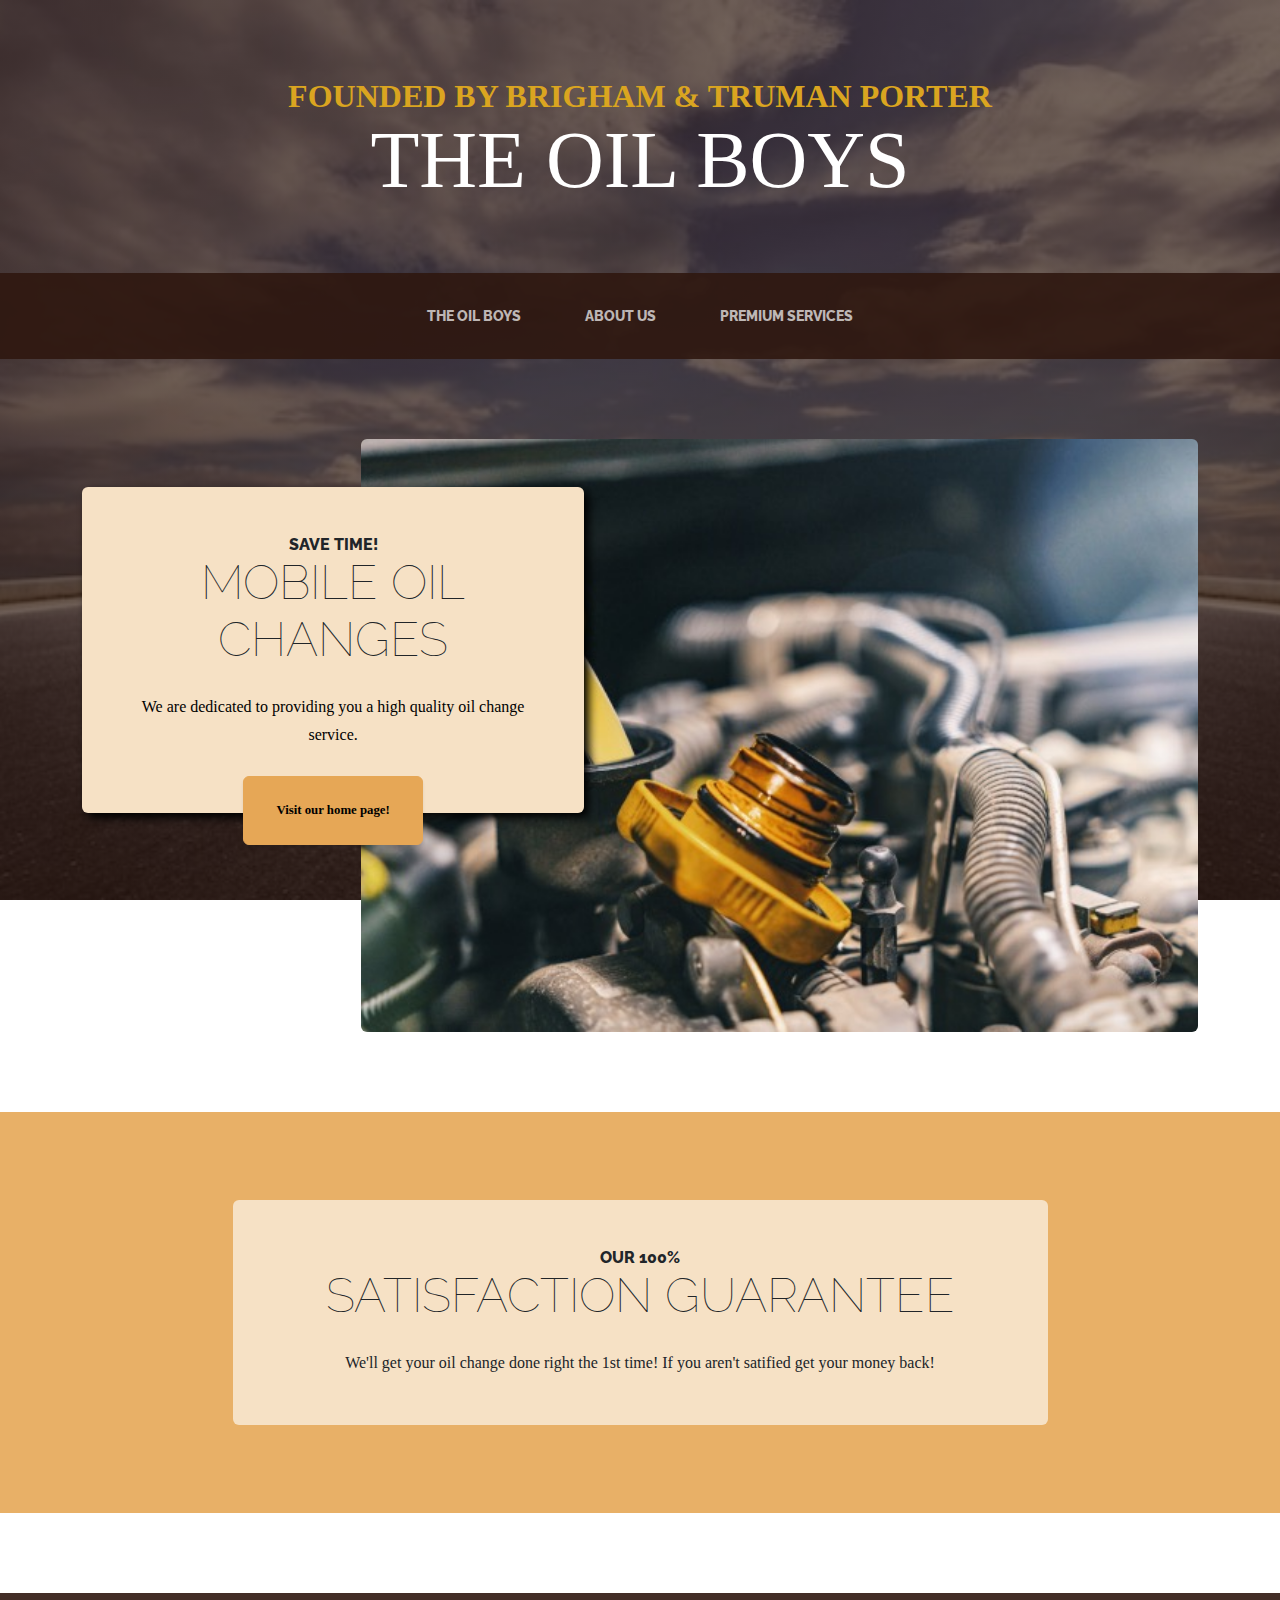
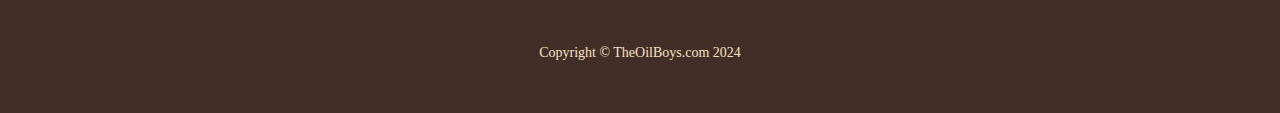
<file: index.html>
<!DOCTYPE html>
<html lang="en">
    <head>
        <meta charset="utf-8" />
        <meta name="viewport" content="width=device-width, initial-scale=1, shrink-to-fit=no" />
        <meta name="description" content="" />
        <meta name="author" content="" />
        <title>The Oil Boys</title>
        <link rel="icon" type="image/x-icon" href="assets/favicon.ico" />
        <!-- Google fonts-->
        <link href="https://fonts.googleapis.com/css?family=Raleway:100,100i,200,200i,300,300i,400,400i,500,500i,600,600i,700,700i,800,800i,900,900i" rel="stylesheet" />
        <link href="https://fonts.googleapis.com/css?family=Lora:400,400i,700,700i" rel="stylesheet" />
        <!-- Core theme CSS (includes Bootstrap)-->
        <link href="css/styles.css" rel="stylesheet" />
        <link rel="stylesheet" href="css/mystyles.css">
    </head>
    <body>
        <header>
            <h1 class="site-heading text-center text-faded d-none d-lg-block">
                <span class="site-heading-upper text-primary mb-3">Founded by Brigham & Truman Porter</span>
                <span class="site-heading-lower">The Oil Boys</span>
            </h1>
        </header>
        <!-- Navigation-->
        <nav class="navbar navbar-expand-lg navbar-dark py-lg-4" id="mainNav">
            <div class="container">
                <a class="navbar-brand text-uppercase fw-bold d-lg-none" href="index.html">The Oil Boys</a>
                <button class="navbar-toggler" type="button" data-bs-toggle="collapse" data-bs-target="#navbarSupportedContent" aria-controls="navbarSupportedContent" aria-expanded="false" aria-label="Toggle navigation"><span class="navbar-toggler-icon"></span></button>
                <div class="collapse navbar-collapse" id="navbarSupportedContent">
                    <ul class="navbar-nav mx-auto">
                        <li class="nav-item px-lg-4"><a class="nav-link text-uppercase" href="index.html">The Oil Boys</a></li>
                        <li class="nav-item px-lg-4"><a class="nav-link text-uppercase" href="about.html">About Us</a></li>
                        <li class="nav-item px-lg-4"><a class="nav-link text-uppercase" href="products.html">Premium Services</a></li>
                        <!-- <li class="nav-item px-lg-4"><a class="nav-link text-uppercase" href="store.html">Store</a></li> -->
                    </ul>
                </div>
            </div>
        </nav>
        <section class="page-section clearfix">
            <div class="container">
                <div class="intro">
                    <img class="intro-img img-fluid mb-3 mb-lg-0 rounded" src="assets/img/intro.jpg" height="250px" width="696px" alt="picture of oil being changed" />
                    <div class="intro-text left-0 text-center bg-faded p-5 rounded">
                        <h2 class="section-heading mb-4">
                            <span class="section-heading-upper">Save Time!</span>
                            <span class="section-heading-lower">Mobile Oil Changes</span>
                        </h2>
                        <p class="mb-3 notred">We are dedicated to providing you a high quality oil change service.</p>
                        <div class="intro-button mx-auto"><a class="btn btn-primary btn-xl" href="#!">Visit our home page!</a></div>
                    </div>
                </div>
            </div>
        </section>
        <section class="page-section cta">
            <div class="container">
                <div class="row">
                    <div class="col-xl-9 mx-auto">
                        <div class="cta-inner bg-faded text-center rounded">
                            <h2 class="section-heading mb-4">
                                <span class="section-heading-upper">Our 100%</span>
                                <span class="section-heading-lower">Satisfaction Guarantee</span>
                            </h2>
                            <p class="mb-0">We'll get your oil change done right the 1st time! If you aren't satified get your money back!</p>
                        </div>
                    </div>
                </div>
            </div>
        </section>
        <footer class="footer text-faded text-center py-5">
            <div class="container"><p class="m-0 small">Copyright &copy; TheOilBoys.com 2024</p></div>
        </footer>
        <!-- Bootstrap core JS-->
        <script src="https://cdn.jsdelivr.net/npm/bootstrap@5.2.3/dist/js/bootstrap.bundle.min.js"></script>
        <!-- Core theme JS-->
        <script src="js/scripts.js"></script>
    </body>
</html>
</file>
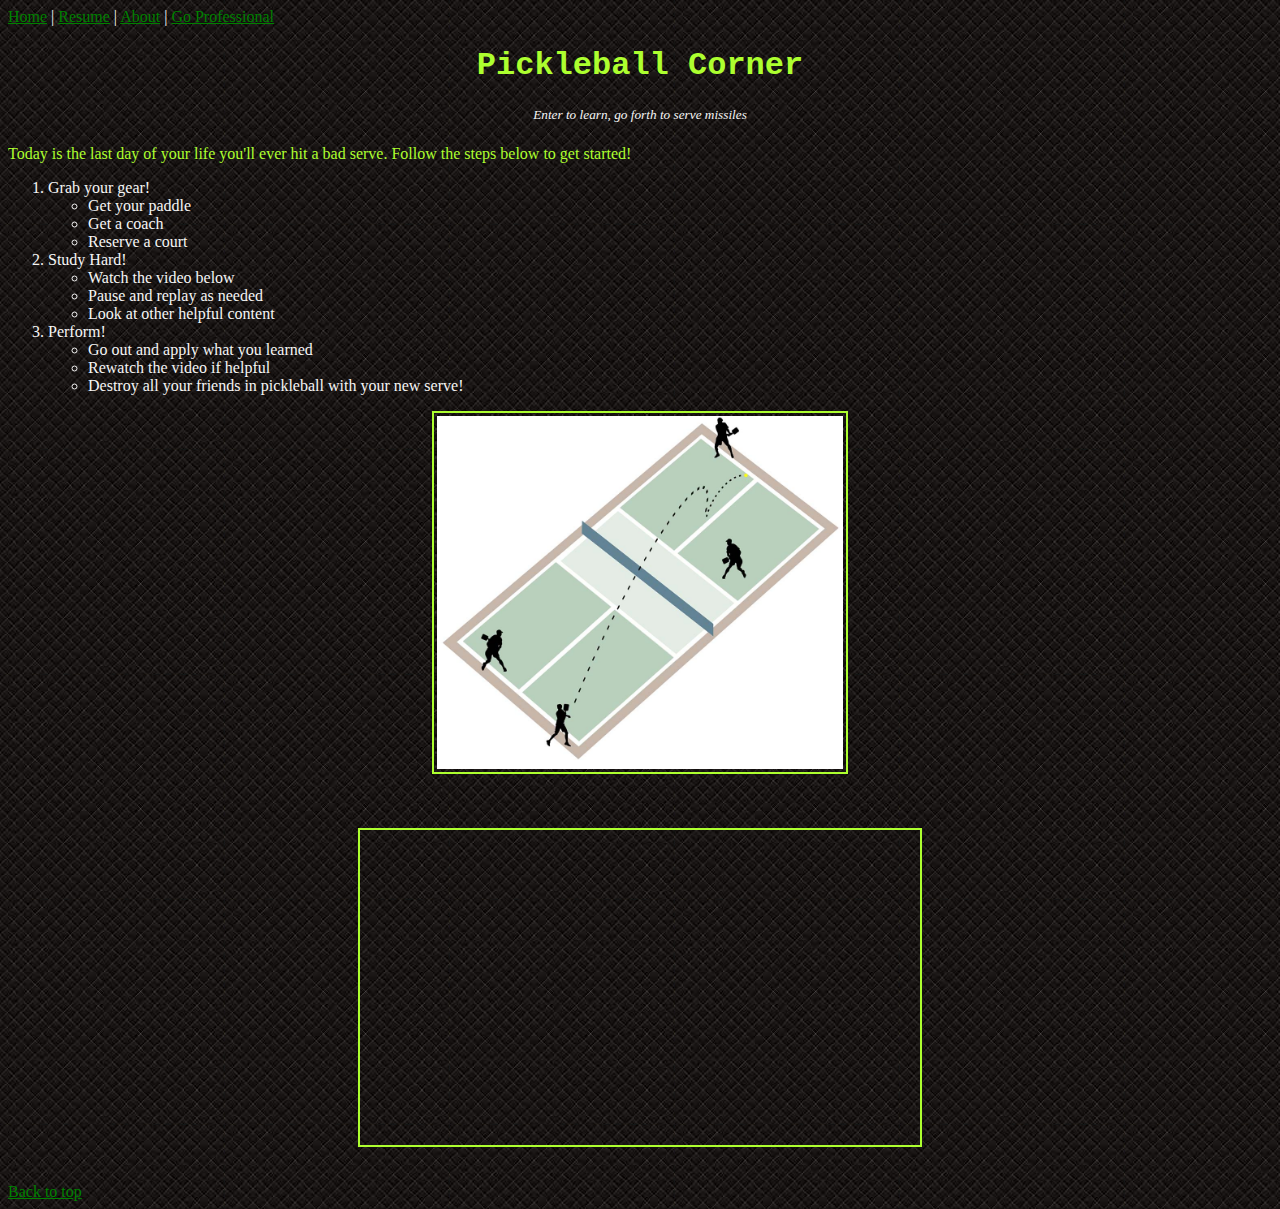
<file: websites/index.html>
<!--Brigham Porter
    IS201-->
    <!--to make is look pretty right click in white space and then click format something and it will look pretty-->
<html>

<head>
    <title>My first Webpage</title>
    <link rel="stylesheet" href="../websites/css/styles.css"> <!--this is how you link your styling over-->
</head>

<body>

    <!--ALT/OPT Z for word wrap also that ! thing is how you make a comment-->
    <a href="#">Home</a> |
    <a href="../websites/html/resume.html">Resume</a> |
    <a href="../websites/html/about.html">About</a> |<!--this is how to connect multiple pages in a website-->
    <a href="../index.html">Go Professional</a>
    <div class="commontop">
    <h1>Pickleball Corner</h1>
</div>
    <style>
        body{
            background-image: url([data-uri]);
        }
    </style>
    
    <h5>Enter to learn, go forth to serve missiles</h5>

    <!--<a href="https://www.nike.com/" target="_blank" title="Nike webpage">This is an expensive sportswear website</a>
    <!--A enter stands for anchor, and then href is expecting a URL, then you add the comments in between the >< also, the target=_"blank" should open up on a new tab, leave us on the same one with the link-->
    <p>Today is the last day of your life you'll ever hit a bad serve. Follow the steps below to get started!
    
    </p>
   <!-- <p class="rizz">Don't think you can do it?</p> -->
    <!--this is an applied rizz to a paragraph p.-->

    <ol>
        <li>Grab your gear!
                <ul>
                    <li>Get your paddle</li>
                    <li>Get a coach</li>
                    <li>Reserve a court</li>
                </ul>
        </li>
        <li>
            Study Hard! 
                <ul>
                    <li>Watch the video below</li>
                    <li>Pause and replay as needed</li>
                    <li>Look at other helpful content</li>
                </ul>
        </li>
        <li>
            Perform!
                <ul>
                    <li>Go out and apply what you learned</li>
                    <li>Rewatch the video if helpful</li>
                   <li>Destroy all your friends in pickleball with your new serve!</li> 
                </ul>
        </li>
    </ol>





    <a href=""></a>
    <!--add hyper link when you click on an image, eneter the link in the "" and the entire image in the anchor stuff-->
    <img src="../websites/images/pickleball.jpeg" alt="picture where to serve on the court" height="40%"> <!--local-->
    <br> <!--this creates a break in horizontal space-->

    <!--<img src="https://encrypted-tbn0.gstatic.com/images?q=tbn:ANd9GcTemZgVidVRbnFXVcHtO_tS5UT4j-PAlslK_Q&usqp=CAU"
        width="25%" alt="flaming pickleball"> <!--Online Source-->

    <!--this is just a video-->
    <br> <!--this is a break-->
    <br>
<div class="videocontainer">
    <iframe width="560" height="315" src="https://www.youtube.com/embed/pwxJirzJ1ts?si=dTs-m9MFwFfyReaQ" title="YouTube video player" frameborder="0" allow="accelerometer; autoplay; clipboard-write; encrypted-media; gyroscope; picture-in-picture; web-share" referrerpolicy="strict-origin-when-cross-origin" allowfullscreen></iframe>
</div>
    <br>
    <br>
    <a href="#top">Back to top</a>
    <!--this applies "whatever this is" to >whatever is in between these< is how to make it scroll to the top-->
    <!--p elements block out the entire space across the screen-->
</body>

</html>
</file>
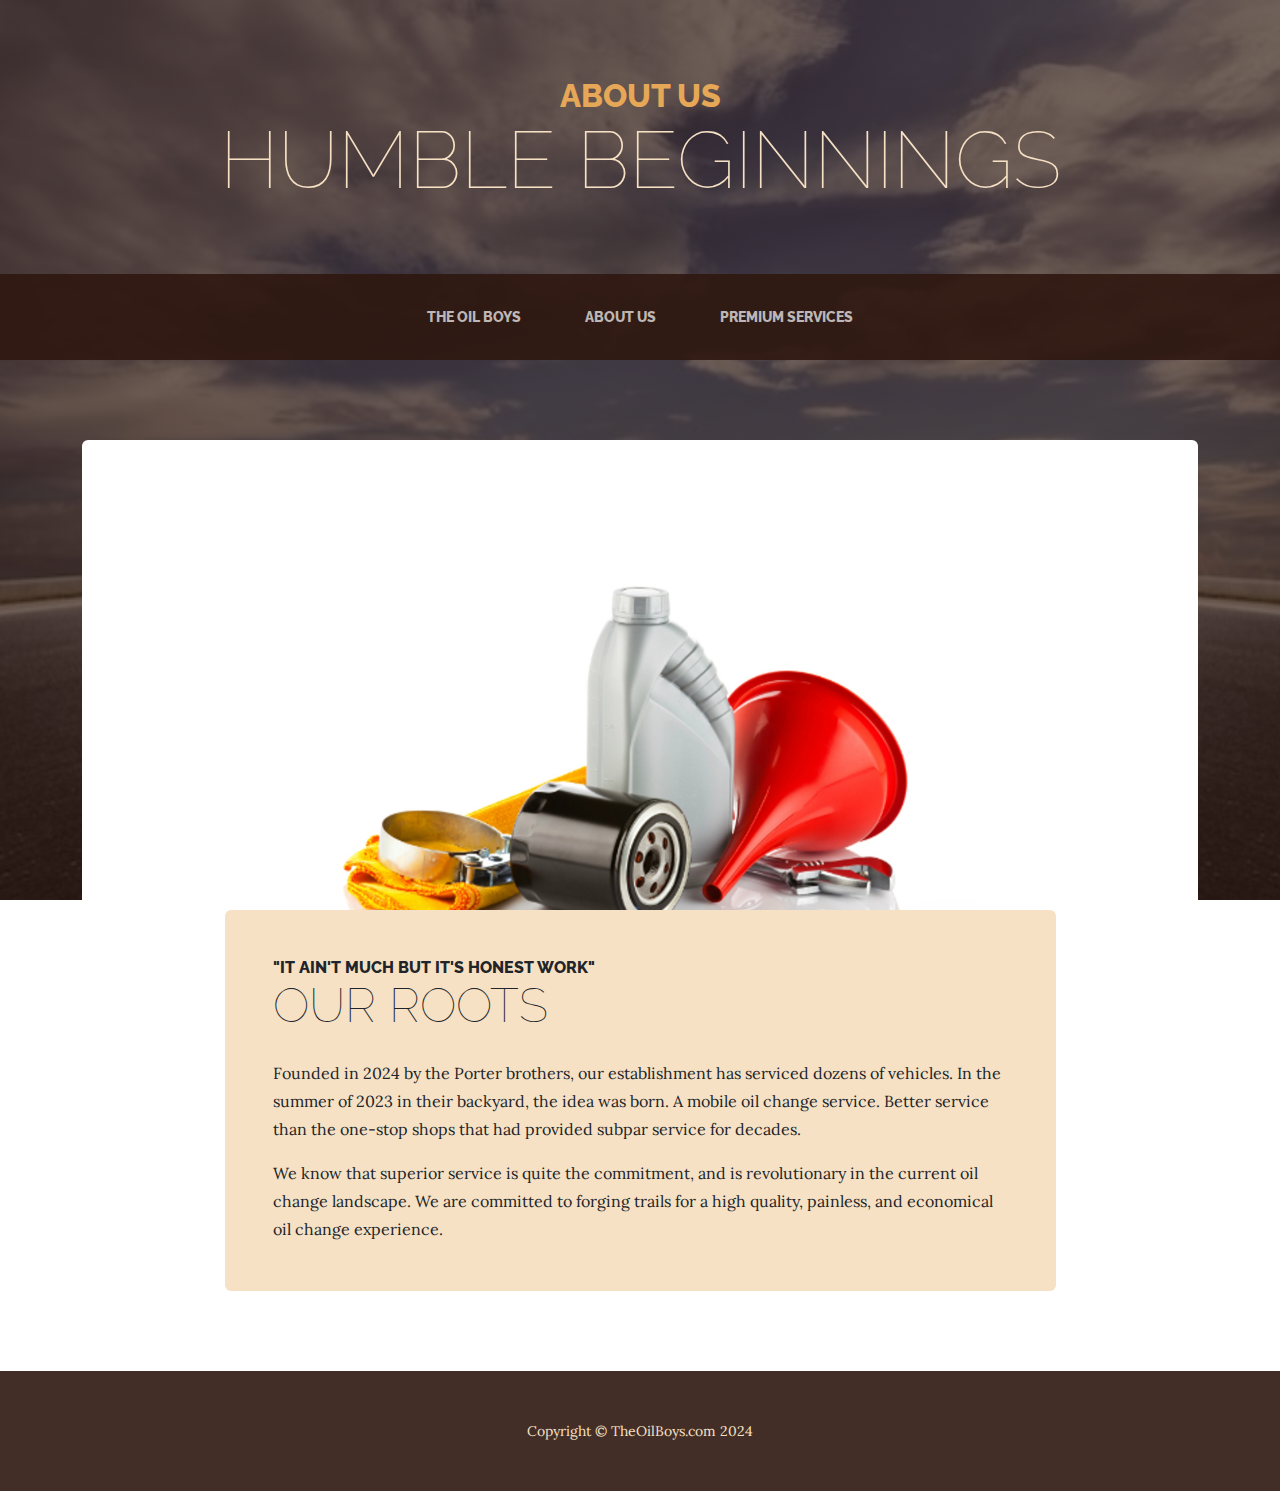
<file: about.html>
<!DOCTYPE html>
<html lang="en">
    <head>
        <meta charset="utf-8" />
        <meta name="viewport" content="width=device-width, initial-scale=1, shrink-to-fit=no" />
        <meta name="description" content="" />
        <meta name="author" content="" />
        <title>About our Company</title>
        <link rel="icon" type="image/x-icon" href="assets/favicon.ico" />
        <!-- Google fonts-->
        <link href="https://fonts.googleapis.com/css?family=Raleway:100,100i,200,200i,300,300i,400,400i,500,500i,600,600i,700,700i,800,800i,900,900i" rel="stylesheet" />
        <link href="https://fonts.googleapis.com/css?family=Lora:400,400i,700,700i" rel="stylesheet" />
        <!-- Core theme CSS (includes Bootstrap)-->
        <link href="css/styles.css" rel="stylesheet" />
    </head>
    <body>
        
        <header>
            <h1 class="site-heading text-center text-faded d-none d-lg-block">
                <span class="site-heading-upper text-primary mb-3">About Us</span>
                <span class="site-heading-lower">Humble Beginnings</span>
            </h1>
        </header>
        <!-- Navigation-->
        <nav class="navbar navbar-expand-lg navbar-dark py-lg-4" id="mainNav">
            <div class="container">
                <a class="navbar-brand text-uppercase fw-bold d-lg-none" href="index.html">The Oil Boys</a>
                <button class="navbar-toggler" type="button" data-bs-toggle="collapse" data-bs-target="#navbarSupportedContent" aria-controls="navbarSupportedContent" aria-expanded="false" aria-label="Toggle navigation"><span class="navbar-toggler-icon"></span></button>
                <div class="collapse navbar-collapse" id="navbarSupportedContent">
                    <ul class="navbar-nav mx-auto">
                        <li class="nav-item px-lg-4"><a class="nav-link text-uppercase" href="index.html">The Oil Boys</a></li>
                        <li class="nav-item px-lg-4"><a class="nav-link text-uppercase" href="about.html">About Us</a></li>
                        <li class="nav-item px-lg-4"><a class="nav-link text-uppercase" href="products.html">Premium Services</a></li>
                        <!-- <li class="nav-item px-lg-4"><a class="nav-link text-uppercase" href="store.html">Store</a></li> -->
                    </ul>
                </div>
            </div>
        </nav>
        <section class="page-section about-heading">
            <div class="container">
                <img class="img-fluid rounded about-heading-img mb-3 mb-lg-0" src="assets/img/about.jpg" alt="..." />
                <div class="about-heading-content">
                    <div class="row">
                        <div class="col-xl-9 col-lg-10 mx-auto">
                            <div class="bg-faded rounded p-5">
                                <h2 class="section-heading mb-4">
                                    <span class="section-heading-upper">"It ain't much but it's honest work"</span>
                                    <span class="section-heading-lower">Our Roots</span>
                                </h2>
                                <p>Founded in 2024 by the Porter brothers, our establishment has serviced dozens of vehicles. In the summer of 2023 in their backyard, the idea was born. A mobile oil change service. Better service than the one-stop shops that had provided subpar service for decades. </p>
                                <p class="mb-0">
                                    We know that superior service is quite the commitment, and is revolutionary in the current oil change landscape. We are committed to forging trails for a high quality, painless, and economical oil change experience.
                                </p>
                            </div>
                        </div>
                    </div>
                </div>
            </div>
        </section>
        <footer class="footer text-faded text-center py-5">
            <div class="container"><p class="m-0 small">Copyright &copy; TheOilBoys.com 2024</p></div>
        </footer>
        <!-- Bootstrap core JS-->
        <script src="https://cdn.jsdelivr.net/npm/bootstrap@5.2.3/dist/js/bootstrap.bundle.min.js"></script>
        <!-- Core theme JS-->
        <script src="js/scripts.js"></script>
    </body>
</html>
</file>
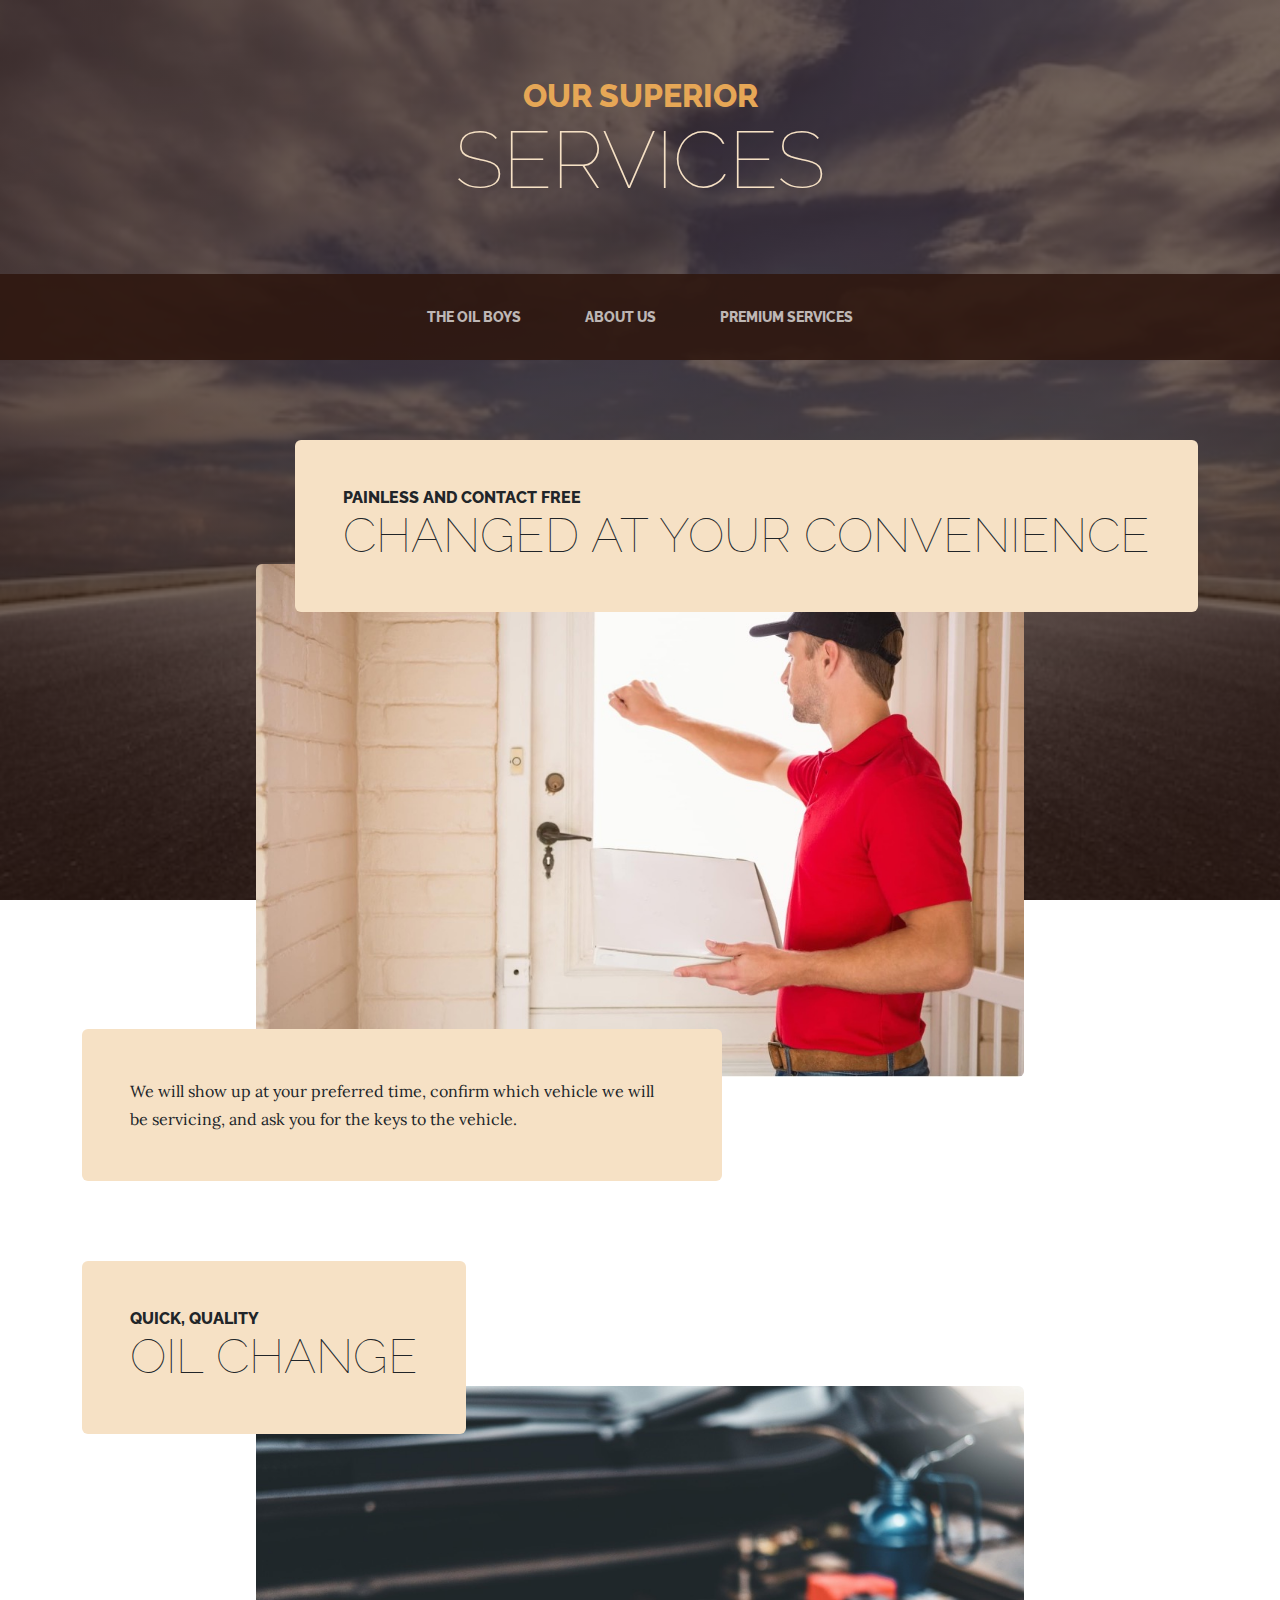
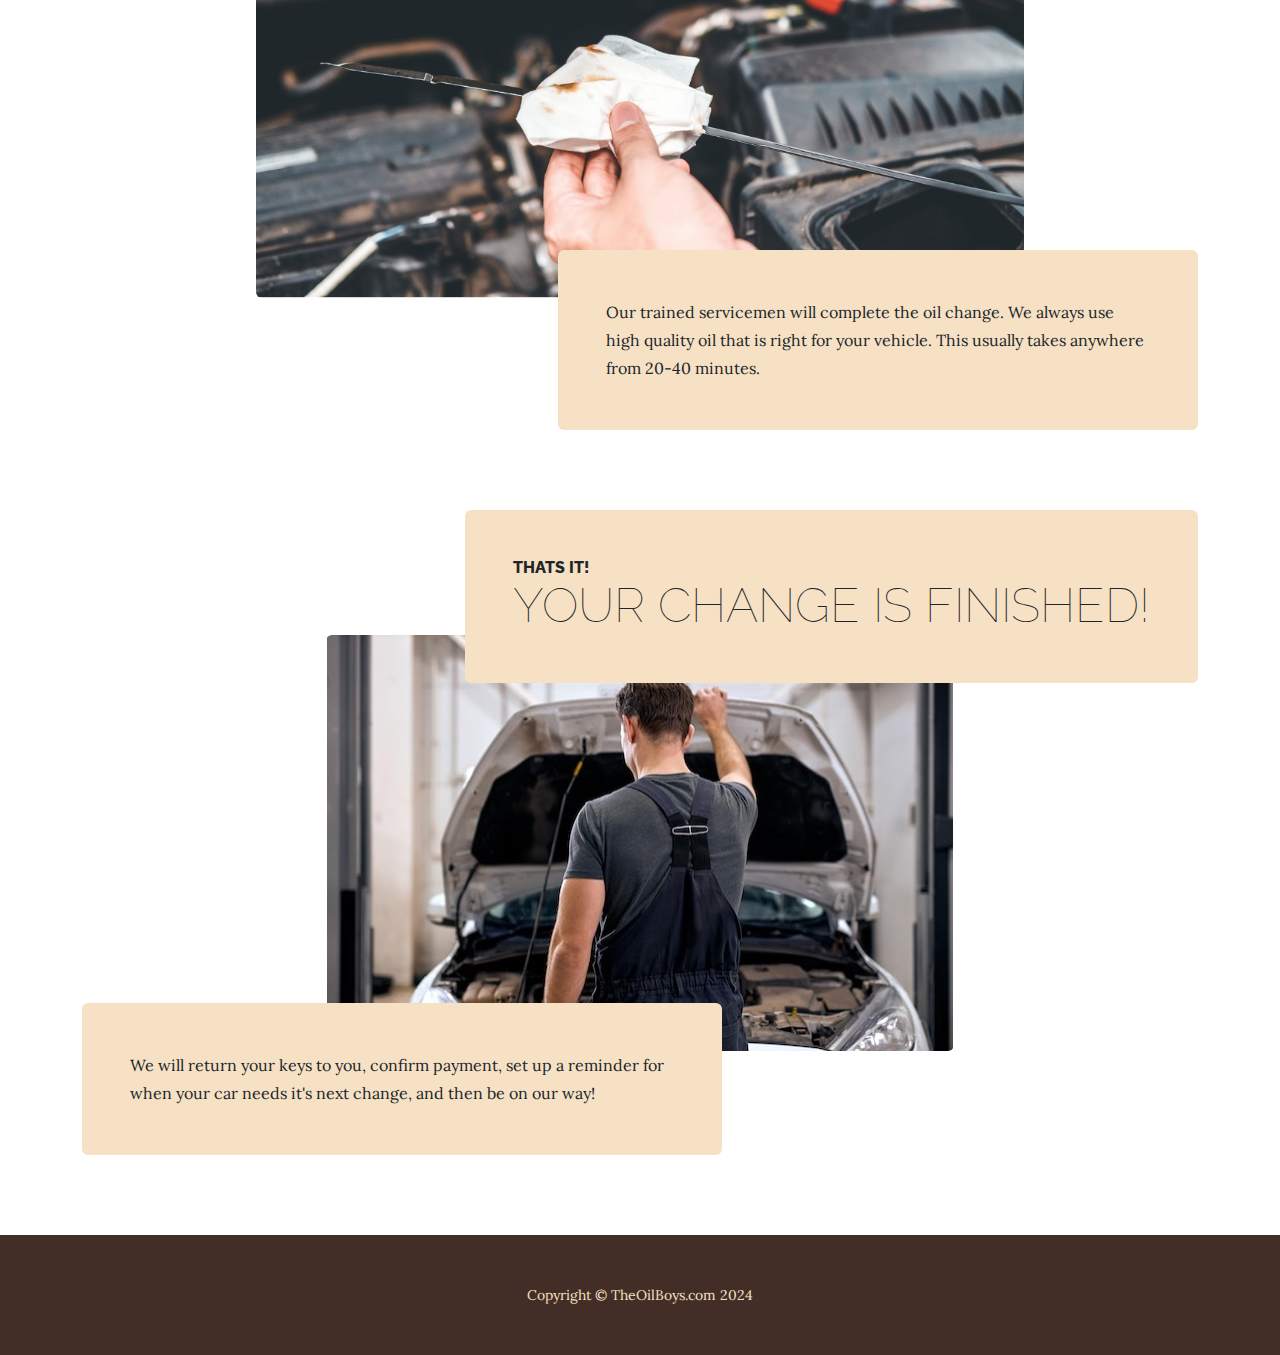
<file: products.html>
<!DOCTYPE html>
<html lang="en">
    <head>
        <meta charset="utf-8" />
        <meta name="viewport" content="width=device-width, initial-scale=1, shrink-to-fit=no" />
        <meta name="description" content="" />
        <meta name="author" content="" />
        <title>Our Services</title>
        <link rel="icon" type="image/x-icon" href="assets/favicon.ico" />
        <!-- Google fonts-->
        <link href="https://fonts.googleapis.com/css?family=Raleway:100,100i,200,200i,300,300i,400,400i,500,500i,600,600i,700,700i,800,800i,900,900i" rel="stylesheet" />
        <link href="https://fonts.googleapis.com/css?family=Lora:400,400i,700,700i" rel="stylesheet" />
        <!-- Core theme CSS (includes Bootstrap)-->
        <link href="css/styles.css" rel="stylesheet" />
    </head>
    <body>
        <header>
            <h1 class="site-heading text-center text-faded d-none d-lg-block">
                <span class="site-heading-upper text-primary mb-3">Our Superior</span>
                <span class="site-heading-lower">Services</span>
            </h1>
        </header>
        <!-- Navigation-->
        <nav class="navbar navbar-expand-lg navbar-dark py-lg-4" id="mainNav">
            <div class="container">
                <a class="navbar-brand text-uppercase fw-bold d-lg-none" href="index.html">The Oil Boys</a>
                <button class="navbar-toggler" type="button" data-bs-toggle="collapse" data-bs-target="#navbarSupportedContent" aria-controls="navbarSupportedContent" aria-expanded="false" aria-label="Toggle navigation"><span class="navbar-toggler-icon"></span></button>
                <div class="collapse navbar-collapse" id="navbarSupportedContent">
                    <ul class="navbar-nav mx-auto">
                        <li class="nav-item px-lg-4"><a class="nav-link text-uppercase" href="index.html">The Oil Boys</a></li>
                        <li class="nav-item px-lg-4"><a class="nav-link text-uppercase" href="about.html">About Us</a></li>
                        <li class="nav-item px-lg-4"><a class="nav-link text-uppercase" href="products.html">Premium Services</a></li>
                        <!-- <li class="nav-item px-lg-4"><a class="nav-link text-uppercase" href="store.html">Store</a></li> -->
                    </ul>
                </div>
            </div>
        </nav>
        <section class="page-section">
            <div class="container">
                <div class="product-item">
                    <div class="product-item-title d-flex">
                        <div class="bg-faded p-5 d-flex ms-auto rounded">
                            <h2 class="section-heading mb-0">
                                <span class="section-heading-upper">Painless and Contact Free</span>
                                <span class="section-heading-lower">Changed at your convenience</span>
                            </h2>
                        </div>
                    </div>
                    <img class="product-item-img mx-auto d-flex rounded img-fluid mb-3 mb-lg-0" src="assets/img/products-01.jpg" alt="..." />
                    <div class="product-item-description d-flex me-auto">
                        <div class="bg-faded p-5 rounded"><p class="mb-0">We will show up at your preferred time, confirm which vehicle we will be servicing, and ask you for the keys to the vehicle. </p></div>
                    </div>
                </div>
            </div>
        </section>
        <section class="page-section">
            <div class="container">
                <div class="product-item">
                    <div class="product-item-title d-flex">
                        <div class="bg-faded p-5 d-flex me-auto rounded">
                            <h2 class="section-heading mb-0">
                                <span class="section-heading-upper">Quick, quality</span>
                                <span class="section-heading-lower">Oil change</span>
                            </h2>
                        </div>
                    </div>
                    <img class="product-item-img mx-auto d-flex rounded img-fluid mb-3 mb-lg-0" src="assets/img/products-02.jpg" alt="..." />
                    <div class="product-item-description d-flex ms-auto">
                        <div class="bg-faded p-5 rounded"><p class="mb-0">Our trained servicemen will complete the oil change. We always use high quality oil that is right for your vehicle. This usually takes anywhere from 20-40 minutes.</p></div>
                    </div>
                </div>
            </div>
        </section>
        <section class="page-section">
            <div class="container">
                <div class="product-item">
                    <div class="product-item-title d-flex">
                        <div class="bg-faded p-5 d-flex ms-auto rounded">
                            <h2 class="section-heading mb-0">
                                <span class="section-heading-upper">Thats it!</span>
                                <span class="section-heading-lower">Your change is finished!</span>
                            </h2>
                        </div>
                    </div>
                    <img class="product-item-img mx-auto d-flex rounded img-fluid mb-3 mb-lg-0" src="assets/img/products-03.jpg" alt="..." />
                    <div class="product-item-description d-flex me-auto">
                        <div class="bg-faded p-5 rounded"><p class="mb-0">We will return your keys to you, confirm payment, set up a reminder for when your car needs it's next change, and then be on our way!</p></div>
                    </div>
                </div>
            </div>
        </section>
        <footer class="footer text-faded text-center py-5">
            <div class="container"><p class="m-0 small">Copyright &copy; TheOilBoys.com 2024</p></div>
        </footer>
        <!-- Bootstrap core JS-->
        <script src="https://cdn.jsdelivr.net/npm/bootstrap@5.2.3/dist/js/bootstrap.bundle.min.js"></script>
        <!-- Core theme JS-->
        <script src="js/scripts.js"></script>
    </body>
</html>
</file>
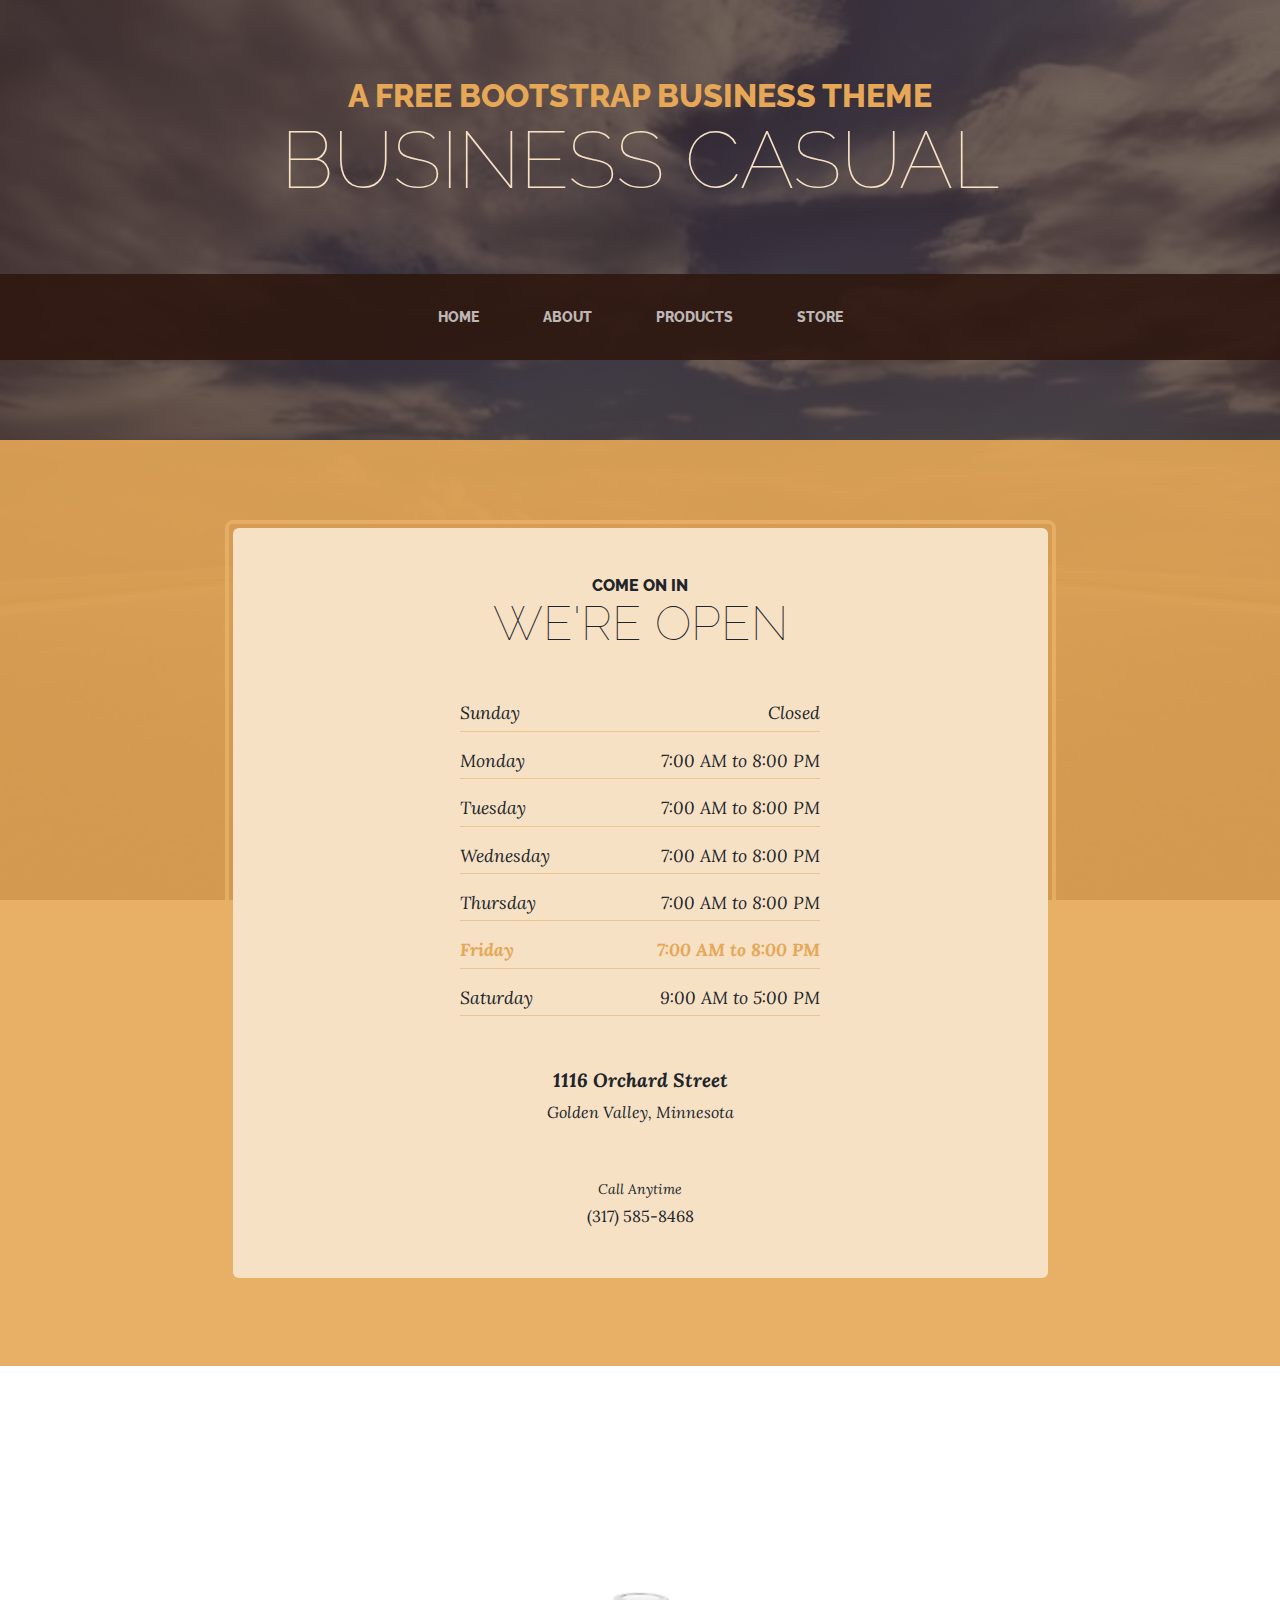
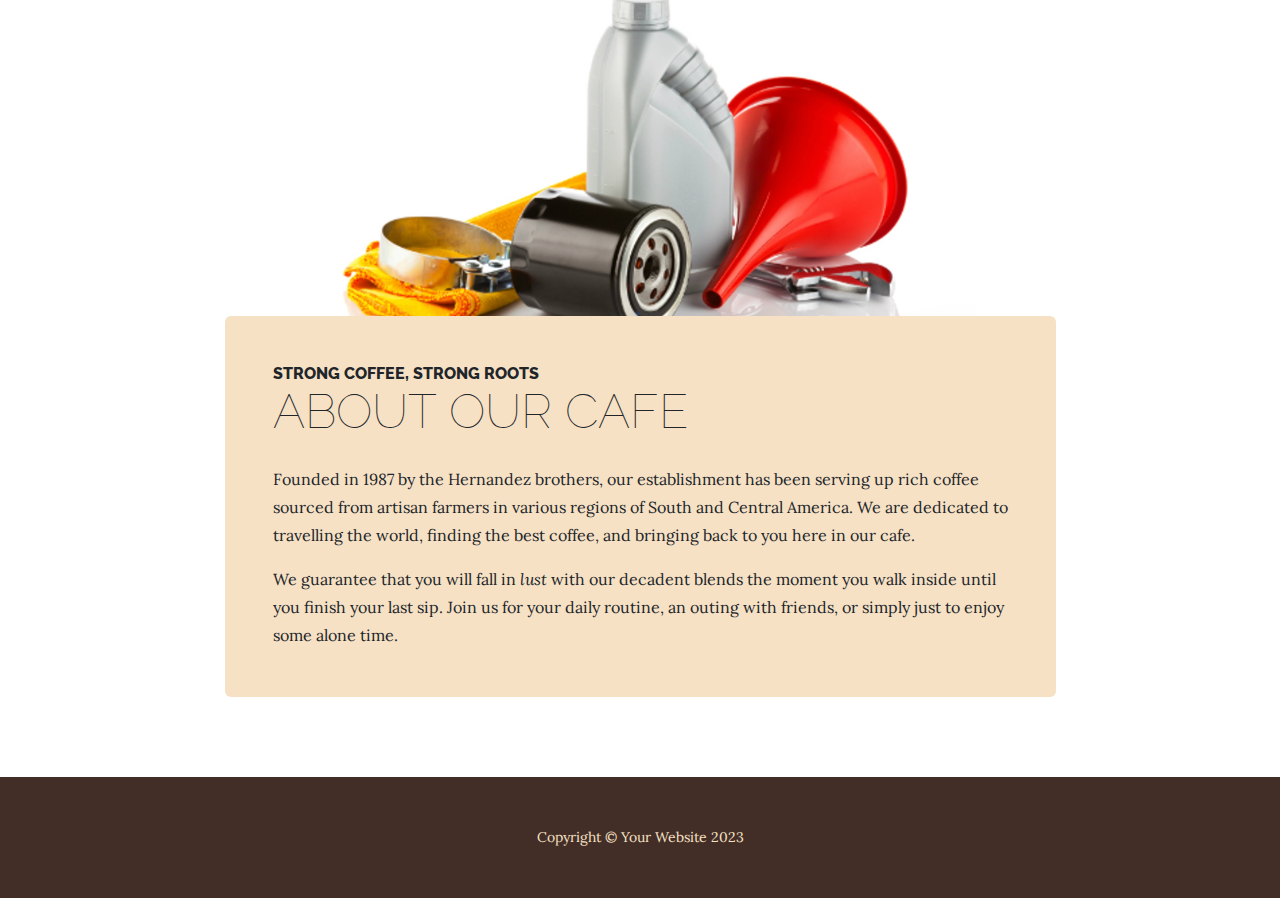
<file: store.html>
<!DOCTYPE html>
<html lang="en">
    <head>
        <meta charset="utf-8" />
        <meta name="viewport" content="width=device-width, initial-scale=1, shrink-to-fit=no" />
        <meta name="description" content="" />
        <meta name="author" content="" />
        <title>Business Casual - Start Bootstrap Theme</title>
        <link rel="icon" type="image/x-icon" href="assets/favicon.ico" />
        <!-- Google fonts-->
        <link href="https://fonts.googleapis.com/css?family=Raleway:100,100i,200,200i,300,300i,400,400i,500,500i,600,600i,700,700i,800,800i,900,900i" rel="stylesheet" />
        <link href="https://fonts.googleapis.com/css?family=Lora:400,400i,700,700i" rel="stylesheet" />
        <!-- Core theme CSS (includes Bootstrap)-->
        <link href="css/styles.css" rel="stylesheet" />
    </head>
    <body>
        <header>
            <h1 class="site-heading text-center text-faded d-none d-lg-block">
                <span class="site-heading-upper text-primary mb-3">A Free Bootstrap Business Theme</span>
                <span class="site-heading-lower">Business Casual</span>
            </h1>
        </header>
        <!-- Navigation-->
        <nav class="navbar navbar-expand-lg navbar-dark py-lg-4" id="mainNav">
            <div class="container">
                <a class="navbar-brand text-uppercase fw-bold d-lg-none" href="index.html">Start Bootstrap</a>
                <button class="navbar-toggler" type="button" data-bs-toggle="collapse" data-bs-target="#navbarSupportedContent" aria-controls="navbarSupportedContent" aria-expanded="false" aria-label="Toggle navigation"><span class="navbar-toggler-icon"></span></button>
                <div class="collapse navbar-collapse" id="navbarSupportedContent">
                    <ul class="navbar-nav mx-auto">
                        <li class="nav-item px-lg-4"><a class="nav-link text-uppercase" href="index.html">Home</a></li>
                        <li class="nav-item px-lg-4"><a class="nav-link text-uppercase" href="about.html">About</a></li>
                        <li class="nav-item px-lg-4"><a class="nav-link text-uppercase" href="products.html">Products</a></li>
                        <li class="nav-item px-lg-4"><a class="nav-link text-uppercase" href="store.html">Store</a></li>
                    </ul>
                </div>
            </div>
        </nav>
        <section class="page-section cta">
            <div class="container">
                <div class="row">
                    <div class="col-xl-9 mx-auto">
                        <div class="cta-inner bg-faded text-center rounded">
                            <h2 class="section-heading mb-5">
                                <span class="section-heading-upper">Come On In</span>
                                <span class="section-heading-lower">We're Open</span>
                            </h2>
                            <ul class="list-unstyled list-hours mb-5 text-left mx-auto">
                                <li class="list-unstyled-item list-hours-item d-flex">
                                    Sunday
                                    <span class="ms-auto">Closed</span>
                                </li>
                                <li class="list-unstyled-item list-hours-item d-flex">
                                    Monday
                                    <span class="ms-auto">7:00 AM to 8:00 PM</span>
                                </li>
                                <li class="list-unstyled-item list-hours-item d-flex">
                                    Tuesday
                                    <span class="ms-auto">7:00 AM to 8:00 PM</span>
                                </li>
                                <li class="list-unstyled-item list-hours-item d-flex">
                                    Wednesday
                                    <span class="ms-auto">7:00 AM to 8:00 PM</span>
                                </li>
                                <li class="list-unstyled-item list-hours-item d-flex">
                                    Thursday
                                    <span class="ms-auto">7:00 AM to 8:00 PM</span>
                                </li>
                                <li class="list-unstyled-item list-hours-item d-flex">
                                    Friday
                                    <span class="ms-auto">7:00 AM to 8:00 PM</span>
                                </li>
                                <li class="list-unstyled-item list-hours-item d-flex">
                                    Saturday
                                    <span class="ms-auto">9:00 AM to 5:00 PM</span>
                                </li>
                            </ul>
                            <p class="address mb-5">
                                <em>
                                    <strong>1116 Orchard Street</strong>
                                    <br />
                                    Golden Valley, Minnesota
                                </em>
                            </p>
                            <p class="mb-0">
                                <small><em>Call Anytime</em></small>
                                <br />
                                (317) 585-8468
                            </p>
                        </div>
                    </div>
                </div>
            </div>
        </section>
        <section class="page-section about-heading">
            <div class="container">
                <img class="img-fluid rounded about-heading-img mb-3 mb-lg-0" src="assets/img/about.jpg" alt="..." />
                <div class="about-heading-content">
                    <div class="row">
                        <div class="col-xl-9 col-lg-10 mx-auto">
                            <div class="bg-faded rounded p-5">
                                <h2 class="section-heading mb-4">
                                    <span class="section-heading-upper">Strong Coffee, Strong Roots</span>
                                    <span class="section-heading-lower">About Our Cafe</span>
                                </h2>
                                <p>Founded in 1987 by the Hernandez brothers, our establishment has been serving up rich coffee sourced from artisan farmers in various regions of South and Central America. We are dedicated to travelling the world, finding the best coffee, and bringing back to you here in our cafe.</p>
                                <p class="mb-0">
                                    We guarantee that you will fall in
                                    <em>lust</em>
                                    with our decadent blends the moment you walk inside until you finish your last sip. Join us for your daily routine, an outing with friends, or simply just to enjoy some alone time.
                                </p>
                            </div>
                        </div>
                    </div>
                </div>
            </div>
        </section>
        <footer class="footer text-faded text-center py-5">
            <div class="container"><p class="m-0 small">Copyright &copy; Your Website 2023</p></div>
        </footer>
        <!-- Bootstrap core JS-->
        <script src="https://cdn.jsdelivr.net/npm/bootstrap@5.2.3/dist/js/bootstrap.bundle.min.js"></script>
        <!-- Core theme JS-->
        <script src="js/scripts.js"></script>
    </body>
</html>
</file>
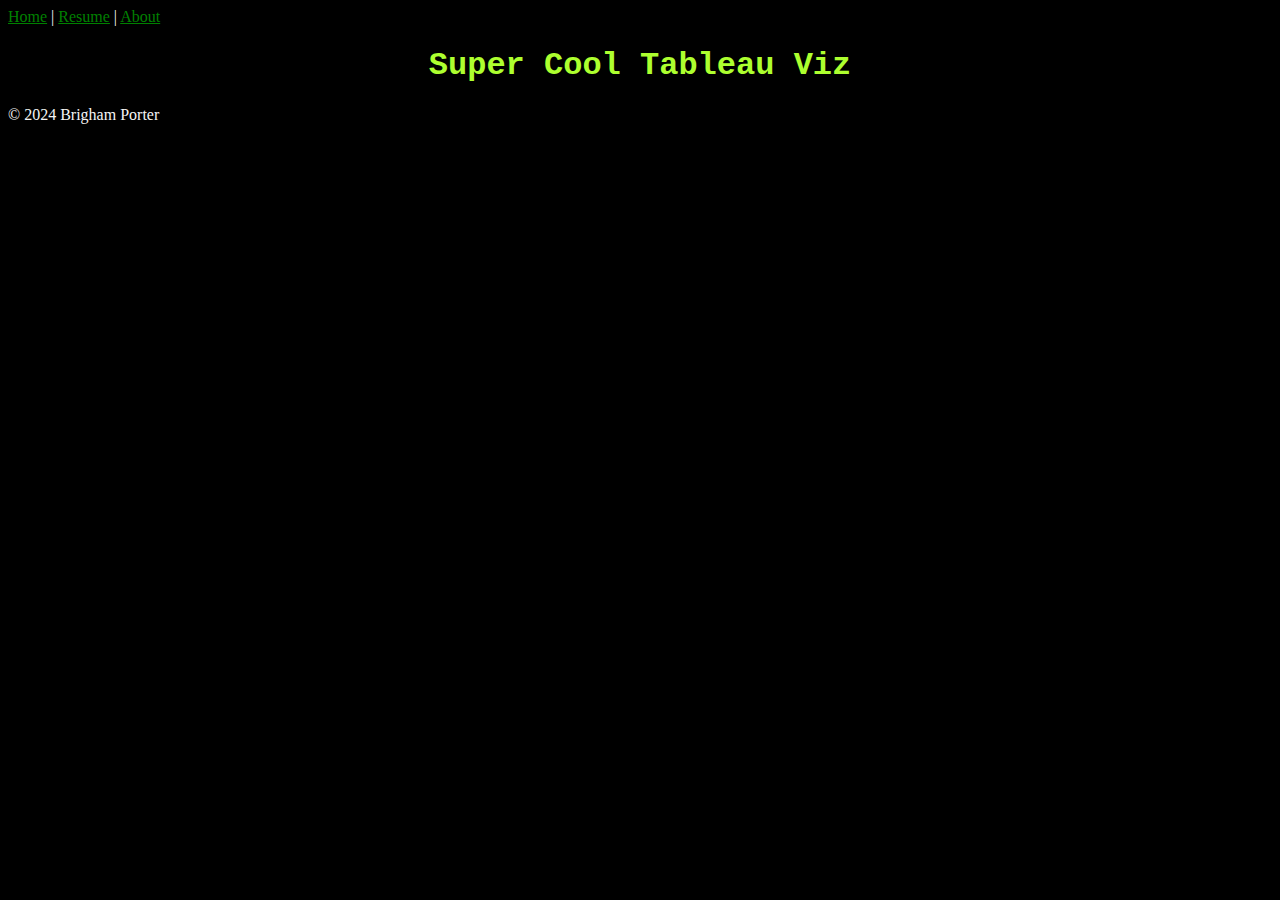
<file: websites/html/about.html>
<!DOCTYPE html>
<html lang="en">
<head>
    <meta charset="UTF-8">
    <meta name="viewport" content="width=device-width, initial-scale=1.0">
    <title>about</title>
    <link rel="stylesheet" href="../css/styles.css">
  
</head>
<body>
    <a id="top" href="../index.html">Home</a> |
    <a href="resume.html">Resume</a> |
    <a href="#">About</a>
    <div class="commontop">
        <h1>Super Cool Tableau Viz</h1>
    </div>
 
        <div class='tableauPlaceholder' id='viz1712173037409' style='position: relative'><noscript><a href='https:&#47;&#47;techplay.jp&#47;event&#47;935837'><img alt='dashboard01 ' src='https:&#47;&#47;public.tableau.com&#47;static&#47;images&#47;Ho&#47;Hokuriku&#47;dashboard01&#47;1_rss.png' style='border: none' /></a></noscript><object class='tableauViz'  style='display:none;'><param name='host_url' value='https%3A%2F%2Fpublic.tableau.com%2F' /> <param name='embed_code_version' value='3' /> <param name='site_root' value='' /><param name='name' value='Hokuriku&#47;dashboard01' /><param name='tabs' value='no' /><param name='toolbar' value='yes' /><param name='static_image' value='https:&#47;&#47;public.tableau.com&#47;static&#47;images&#47;Ho&#47;Hokuriku&#47;dashboard01&#47;1.png' /> <param name='animate_transition' value='yes' /><param name='display_static_image' value='yes' /><param name='display_spinner' value='yes' /><param name='display_overlay' value='yes' /><param name='display_count' value='yes' /><param name='language' value='en-US' /></object></div>                <script type='text/javascript'>                    var divElement = document.getElementById('viz1712173037409');                    var vizElement = divElement.getElementsByTagName('object')[0];                    vizElement.style.width='1366px';vizElement.style.height='795px';                    var scriptElement = document.createElement('script');                    scriptElement.src = 'https://public.tableau.com/javascripts/api/viz_v1.js';                    vizElement.parentNode.insertBefore(scriptElement, vizElement);                </script>
    </div>
    <div class="common bottom">&copy; 2024 Brigham Porter</div>
   <!-- <div class="nav">
        <a href="../index.html">Home</a> |
        <a href="resume.html">Resume</a> |
        <a href="#">About</a> -->
    </div>
</body>
</html>
</file>
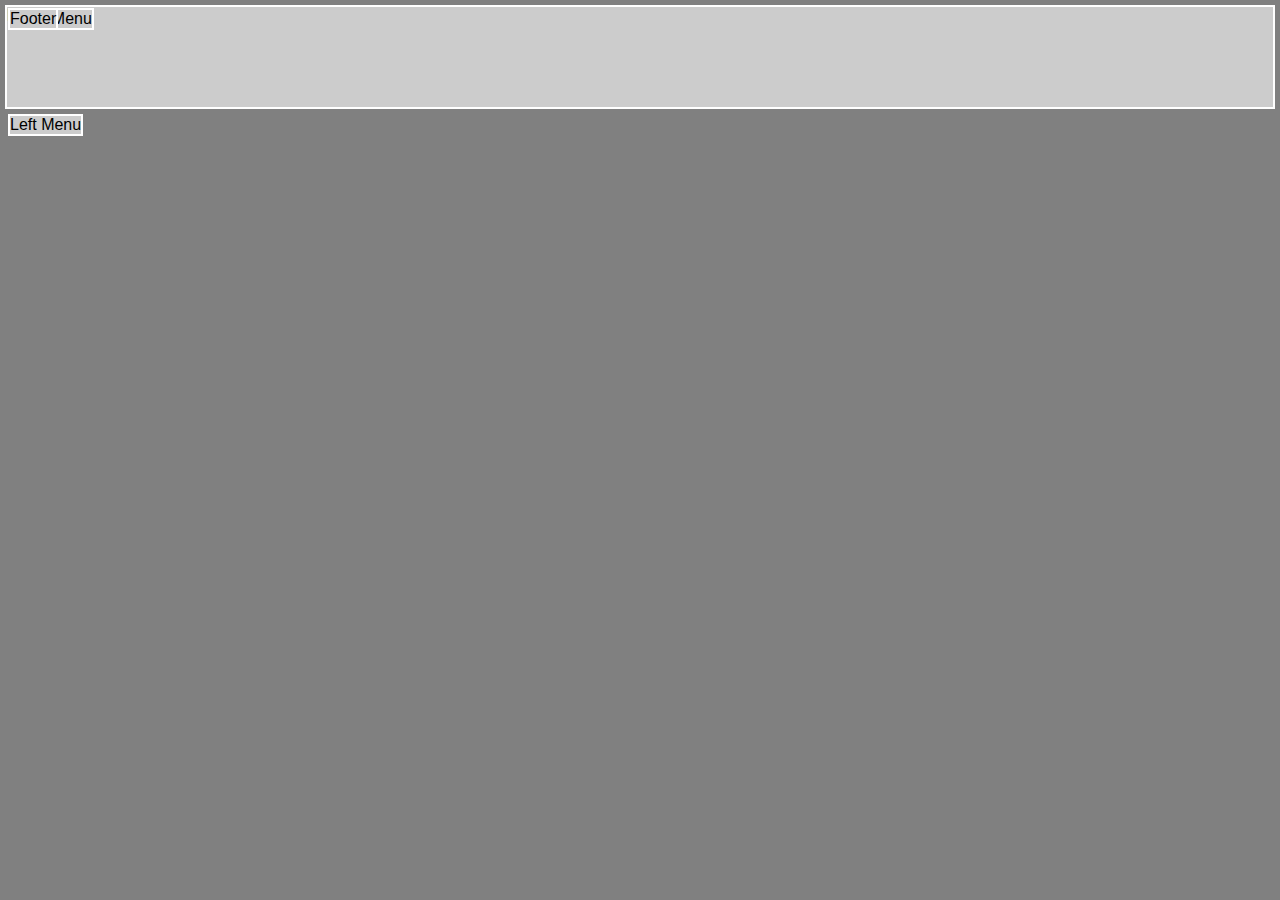
<file: websites/html/layout.html>
<!DOCTYPE html>
<html lang="en">
<head>
    <meta charset="UTF-8">
    <meta name="viewport" content="width=device-width, initial-scale=1.0">
    <title>Layout Template</title>
    <link rel="stylesheet" href="../css/layoutstyles.css">
</head>
<body>
    <div class="common header">Header</div>
    <div class="common leftmenu">Left Menu</div>
    <div class="common mainbody">Main Body</div>
    <div class="common rightmenu">Right Menu</div>
    <div class="common footer">Footer</div>
</body>
</html>
</file>
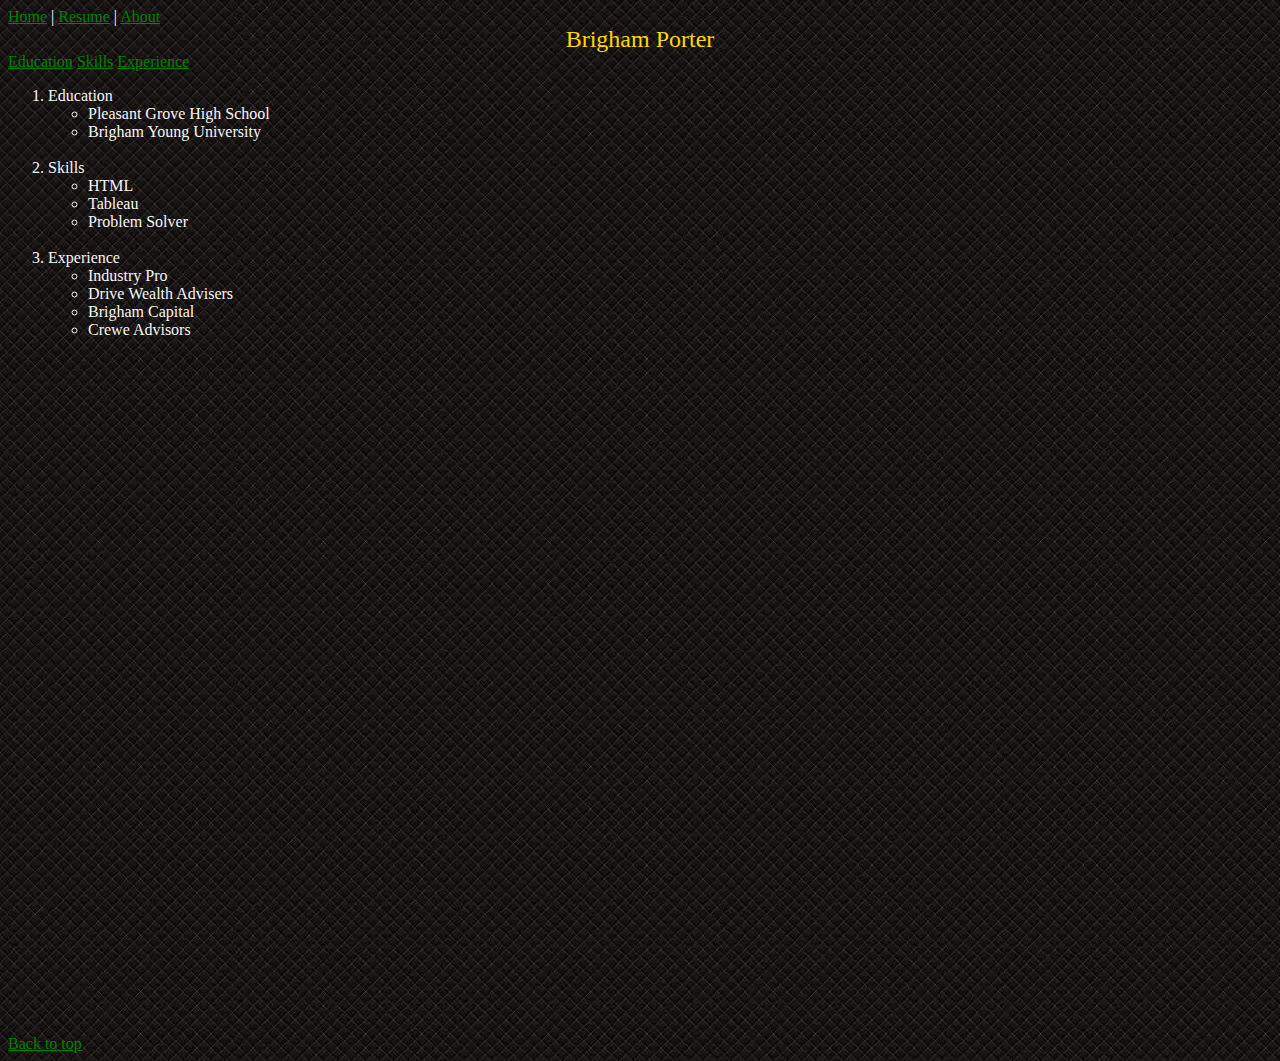
<file: websites/html/resume.html>
<!--type ! then hit enter to get the template for html-->
<!DOCTYPE html>

<html lang="en">
    
<head>
    <meta charset="UTF-8">
    <meta name="viewport" content="width=device-width, initial-scale=1.0">
    <title>Resume</title>
    <link rel="stylesheet" href="../css/styles.css"> <!--this is how you link your styling over-->
<style>
    body{
        background-image: url([data-uri])
    }
    
</style>
</head>
<div class="header">
<a id="top" href="../index.html">Home</a> |
<a href="#">Resume</a> |
<a href="about.html">About</a> <!--this is how you connect pages of a website-->
</div>
<div class="fancy"
<h1>Brigham Porter</h1>
</div>
<a href="#edu">Education</a>
<a href="#ski">Skills</a>
<a href="#exp">Experience</a>









<body>
    <ol>
        <li id="edu">Education
                <ul>
                        <li>Pleasant Grove High School</li>
                        <li>Brigham Young University</li>
                </ul>

        </li>
        <br>
 <!---this is a bullet point list-->

        <li id="ski">Skills
                <ul>
                    <li>HTML</li>
                    <li>Tableau</li>
                    <li>Problem Solver</li>
                </ul>
        </li>
<br>
        <li id="exp">Experience
            <ul>
                <li>Industry Pro</li>
                <li>Drive Wealth Advisers</li>
                <li>Brigham Capital</li>
                <li>Crewe Advisors</li>
            </ul>
            <p>&nbsp;</p>
            <p>&nbsp;</p>
            <p>&nbsp;</p>
            <p>&nbsp;</p>
            <p>&nbsp;</p>
            <p>&nbsp;</p>
            <p>&nbsp;</p>
            <p>&nbsp;</p>
            <p>&nbsp;</p>
            <p>&nbsp;</p>
            <p>&nbsp;</p>
            <p>&nbsp;</p>
            <p>&nbsp;</p>
            <p>&nbsp;</p>
            <p>&nbsp;</p>
            <p>&nbsp;</p>
            <p>&nbsp;</p>
            <p>&nbsp;</p>
            <p>&nbsp;</p>
            <p>&nbsp;</p>
           
           
        </li>
    </ol> <!---ONLY A LI tag can live in an OL tag or UL tag - this is an ordered list, with sub line items, "li enter"-->
<a href="#top">Back to top</a>
</body>

</html>
</file>
<file: css/mystyles.css>
body{
    font-family: Cambria, Cochin, Georgia, Times, 'Times New Roman', serif;
}
.site-heading-lower{
    font-family: Cambria, Cochin, Georgia, Times, 'Times New Roman', serif;
    color: white;
}
.mb-3{
    font-family: Cambria, Cochin, Georgia, Times, 'Times New Roman', serif;
    color: goldenrod !important; 
}
.notred{
    color: black !important;
}
.intro-text{
    box-shadow: 5px 5px 10px black;
}
</file>
<file: websites/css/styles.css>
body {
    background-color: black;
    color: whitesmoke;
    /*text color also this is how you comment in css you do a slash the astrx then clost with an astric and a slash */
    font-family: Georgia, 'Times New Roman', Times, serif;

    /*also CSS is everything between style*/
}

.commontop {
    font-family: 'Courier New', Courier, monospace;
    /*this is to just change the header font, this changes what is h1 (my name)*/
    text-align: center;
    /*center header*/
    color: greenyellow;
}

h5 {
    text-align: center;
    font-style: italic;
    font-weight: lighter;
}
p{
    color: greenyellow;
}
a {
    color: green;
    /*this is for anchor link stuff*/
}

a:visited {
    /*when the link has been clicked on what color*/
    color: white;
}

img {
    border: 2px solid greenyellow;
    padding: 3px;
    margin: 5px;
    /*this is how you seperate space between images, it goes your content, then the padding, then the border, then the margin THIS IS CALLED BOX MODEL how you seperate stuff*/

    /*this is how you center stuff (below)*/
    display: block;
    margin: auto;
    /*If it doens't work, you can force center by typing "center"then enter insert all the stuff in the middle then >center*/

}



.rizz {
    /*you put the ."new style name" to apply it to an element, you apply is by giving the elemnt a class right after <img for example you would put <img class rizz*/
    font-family: Georgia, 'Times New Roman', Times, serif;
    color: red;
    background-color: white;
    font-size: x-large;
    border: none
}

.rizz:hover {
    font-family: cursive;
    border: dashed
}

.videocontainer {
    display: flex;
    justify-content: center; 
    align-items: center; 
    border: 2px solid greenyellow;
    position: relative;
    width: 100%;
    max-width: 560px; /* set a max-width to control the size */
    margin: 0 auto; /* center the container horizontally */
  }

.normaltext{
    text-align: center;
}


.fancy{
    font-family: cursive;
    color: gold;
    text-align: center;
    font-size: x-large;
}

.header{
    font-family: cursive;
    color: white;
    text-align: left;
}
</file>
<file: websites/css/layoutstyles.css>
body{
    background-color: gray;
    font-family: Verdana, Geneva, Tahoma, sans-serif;
}

.common{
    background-color: #cccccc;
    border: 2px solid white;
    position:absolute;

}

.header{
    top: 5px;
    left: 5px;
    right: 5px;
    height: 100px;
}

.leftmenu{
    top: 114px;
}

.mainbody{

}

.rightmenu{

}

.footer{

}












/*positioning styles from in class
.common{
    position: absolute;
    border: 5px solid black;
    background-color: blanchedalmond;
}
.bottom{
    position: fixed;
    bottom: 0px;
    left: 0px;
    right: 0px;
    text-align: center;
    font-style: italic;
    font-size: small;
    background-color: lightblue
}
.top{
    top: 0px;
    left: 0px;
    right: 0px;
    text-align: center;
    

}
.content{
    top: 100px;
    left: 0px;
    right: 0px;
    height: 100%;
}
.nav{
    position: relative;
    float: right;
    color: palegreen;
    background-color: chartreuse;
    */
</file>
